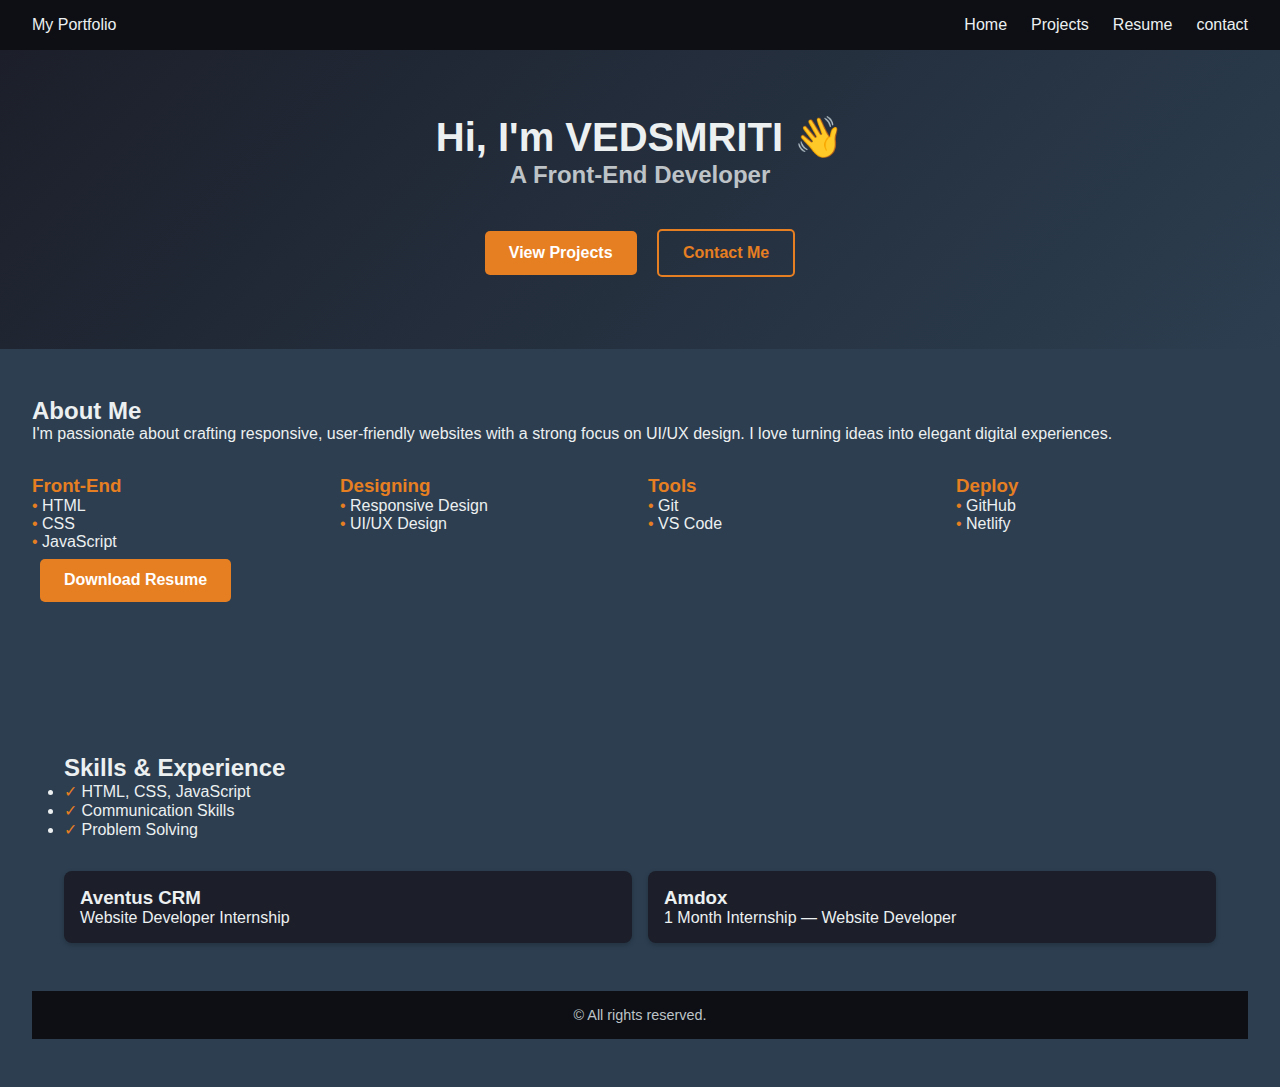
<file: index.html>
<!DOCTYPE html>
<html lang="en">
<head>
  <meta charset="UTF-8" />
  <meta name="viewport" content="width=device-width, initial-scale=1.0" />
  <title>VEDSMRITI Portfolio</title>
  <link rel="stylesheet" href="style.css" />
</head>
<body>
  <!-- Header -->
  <header>
  
    <nav class="navbar">
      <div class="logo">My Portfolio</div>
      <ul class="nav-links">
        <li><a href="index.html">Home</a></li>
        <li><a href="project.html">Projects</a></li>
        <li><a href="resume.html">Resume</a></li>
        <li><a href="contact.html">contact</a></li>
       
     </ul>
    </nav>
  </header>

  <!-- Hero Section -->
    <section id="home" class="hero">
     <h1>Hi, I'm VEDSMRITI 👋</h1>
    <h2>A Front-End Developer</h2>
    <div class="hero-buttons">
      <a href="project.html" class="btn primary">View Projects</a>
      <a href="contact.html" class="btn secondary">Contact Me</a>
      
    </div>
  </section>

  <!-- About Me -->
  <section id="about" class="about animate fade-in">

    <h2>About Me</h2>
    <p>
      I'm passionate about crafting responsive, user-friendly websites with a strong focus on UI/UX design. I love turning ideas into elegant digital experiences.
    </p>
    <div class="tools">
      <div>
        <h3>Front-End</h3>
        <ul>
          <li>HTML</li>
          <li>CSS</li>
          <li>JavaScript</li>
        </ul>
      </div>
      <div>
        <h3>Designing</h3>
        <ul>
          <li>Responsive Design</li>
          <li>UI/UX Design</li>
        </ul>
      </div>
      <div>
        <h3>Tools</h3>
        <ul>
          <li>Git</li>
          <li>VS Code</li>
        </ul>
      </div>
      <div>
        <h3>Deploy</h3>
        <ul>
          <li>GitHub</li>
          <li>Netlify</li>
        </ul>
      </div>
    </div>
    <a href="resume.pdf" class="btn primary">Download Resume</a>
  </section>

  <!-- Skills & Experience --><section id="skills" class="skills">
  

<section id="skills" class="skills animate slide-in">

    <h2>Skills & Experience</h2>
    <div class="skills-list">
      <ul>
        <li>HTML, CSS, JavaScript</li>
        <li>Communication Skills</li>
        <li>Problem Solving</li>
      </ul>
    </div>
    <div class="experience">
      <div class="card">
        <h3>Aventus CRM</h3>
        <p>Website Developer Internship</p>
      </div>
      <div class="card">
        <h3>Amdox</h3>
        <p>1 Month Internship — Website Developer</p>
      </div>
    </div>
  </section>

  <!-- Footer -->
 <footer>
    <p>© All rights reserved.</p>
  </footer>
<script>
  const observer = new IntersectionObserver((entries) => {
    entries.forEach(entry => {
      if (entry.isIntersecting) {
        entry.target.classList.add('visible');
      }
    });
  }, {
    threshold: 0.2
  });

  document.querySelectorAll('.animate').forEach(el => observer.observe(el));
</script>
</body>
</html>
</file>
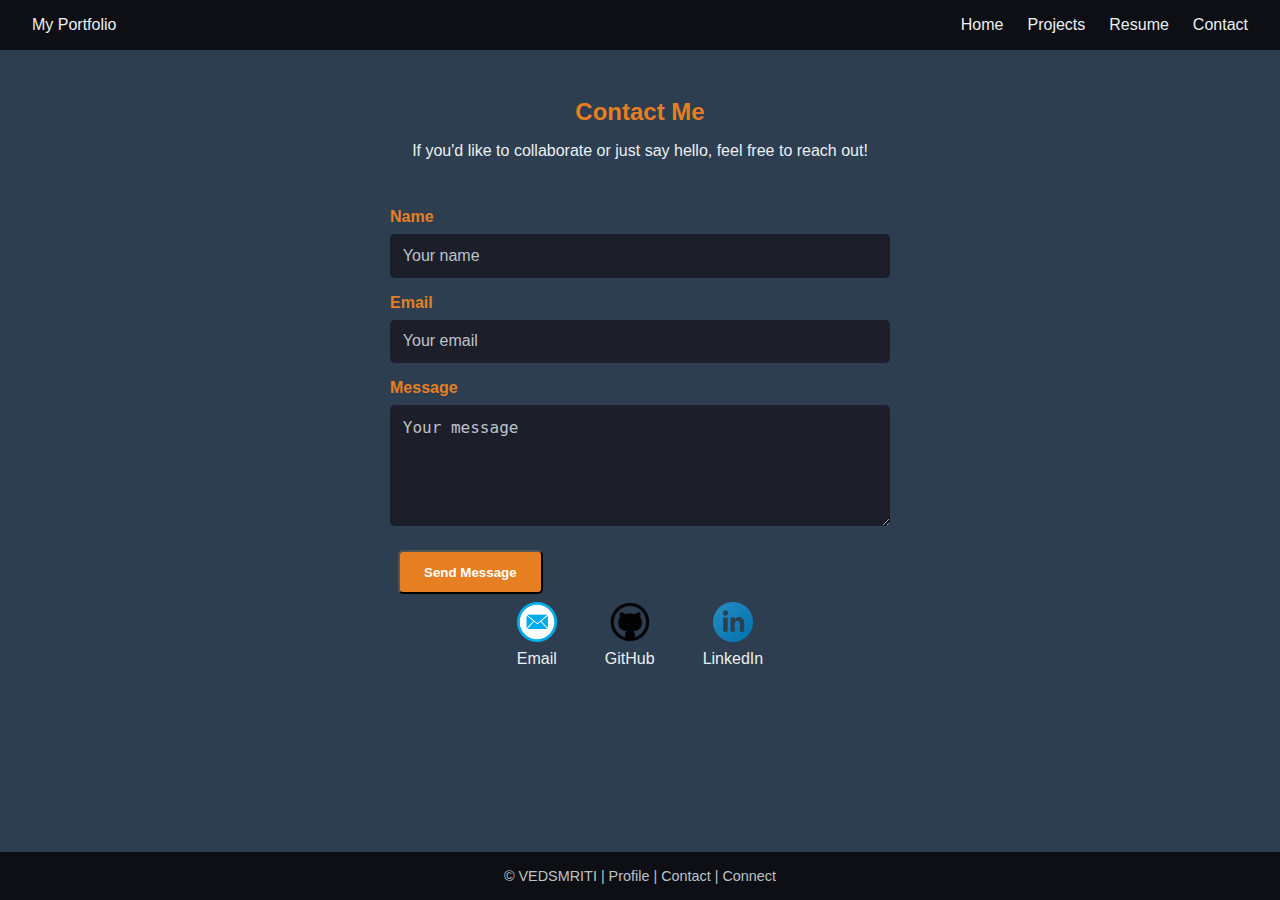
<file: contact.html>
<!DOCTYPE html>
<html lang="en">
<head>
  <meta charset="UTF-8">
  <meta name="viewport" content="width=device-width, initial-scale=1.0">
  <title>Contact - VEDSMRITI</title>
  <link rel="stylesheet" href="style.css">
  <link rel="icon" href="favicon.ico">
</head>
<body>
  <!-- Header -->
  <header>
    <nav class="navbar">
      <div class="logo">My Portfolio</div>
      <ul class="nav-links">
        <li><a href="index.html">Home</a></li>
        <li><a href="project.html">Projects</a></li>
        <li><a href="resume.html">Resume</a></li>
        <li><a href="contact.html" class="active">Contact</a></li>
        
      </ul>
    </nav>
  </header>

  <!-- Contact Section -->
  <section id="contact" class="contact animate">
    <h2>Contact Me</h2>
    <p>If you'd like to collaborate or just say hello, feel free to reach out!</p>

    <div class="contact-wrapper">
      <!-- Contact Form -->
      <form class="contact-form" method="POST" netlify action="thank-you.html">
        <label for="name">Name</label>
        <input type="text" id="name" name="name" placeholder="Your name" required>

        <label for="email">Email</label>
        <input type="email" id="email" name="email" placeholder="Your email" required>

        <label for="message">Message</label>
        <textarea id="message" name="message" rows="5" placeholder="Your message" required></textarea>

        <button type="submit" class="btn primary">Send Message</button>

        <!-- Contact Icons -->
        <div class="contact-icons animate">
          <a href="mailto:nairvedsmriti@gmail.com" class="icon-block" target="_blank">
            <img src="email.png" alt="Email Logo">
            <p>Email</p>
          </a>
          <a href="https://github.com/Vedsmriti" class="icon-block" target="_blank">
            <img src="github.png" alt="GitHub Logo">
            <p>GitHub</p>
          </a>
          <a href="https://www.linkedin.com/in/vedsmriti-nair-215257287" class="icon-block" target="_blank">
            <img src="linkedin.png" alt="LinkedIn Logo">
            <p>LinkedIn</p>
          </a>
        </div>
      </form>
    </div>
  </section>

  <!-- Footer -->
  <footer>
    <p>© VEDSMRITI | Profile | Contact | Connect</p>
  </footer>

  <!-- Scripts -->
  <script>
    // Scroll Animation
    const observer = new IntersectionObserver((entries) => {
      entries.forEach(entry => {
        if (entry.isIntersecting) {
          entry.target.classList.add('visible');
        }
      });
    }, { threshold: 0.2 });

    document.querySelectorAll('.animate').forEach(el => observer.observe(el));
  </script>
</body>
</html>
</file>
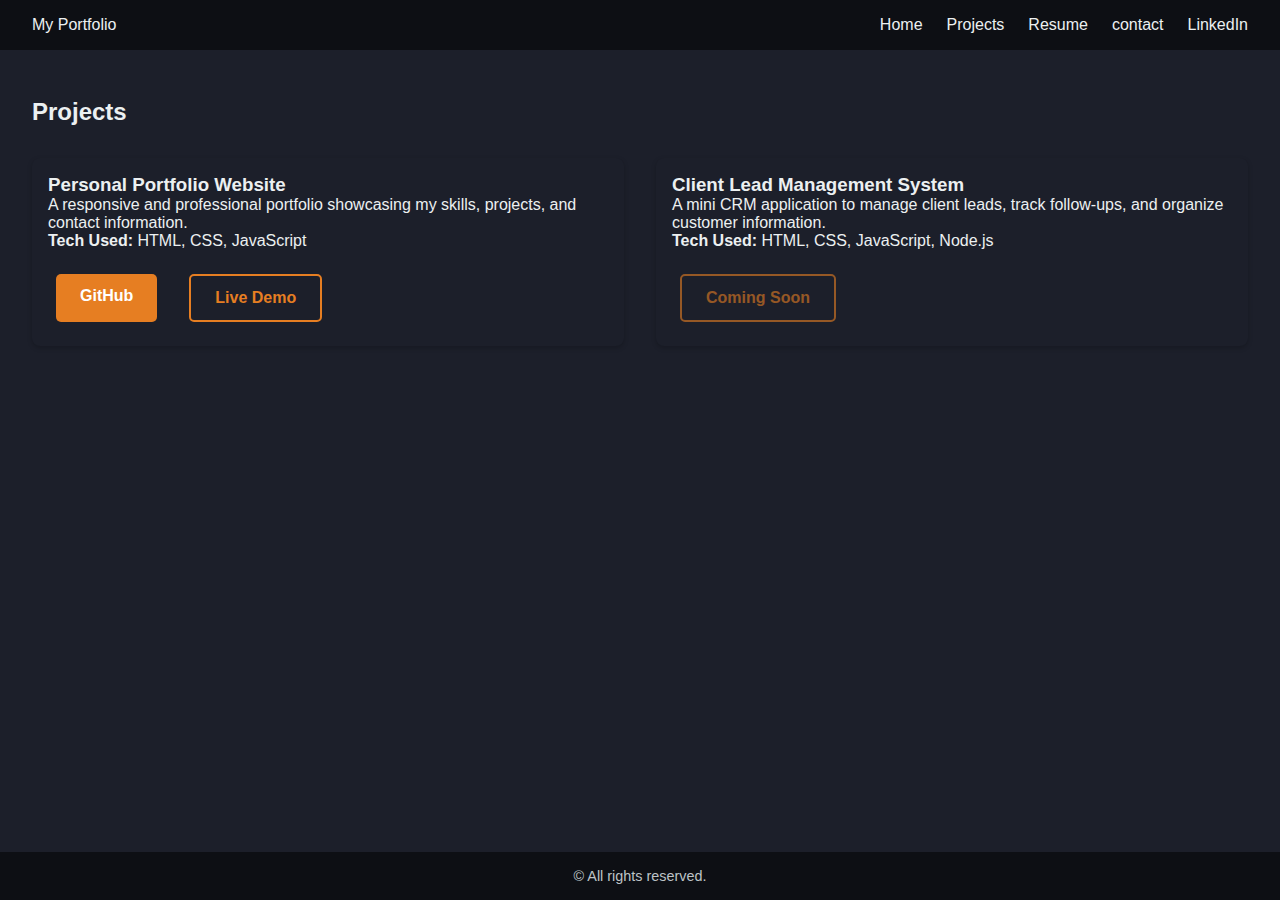
<file: project.html>
<!DOCTYPE html>
<html lang="en">
<head>
  <meta charset="UTF-8" />
  <meta name="viewport" content="width=device-width, initial-scale=1.0" />
  <title>Projects — VEDSMRITI</title>
  <link rel="stylesheet" href="style.css" />
</head>
<body>
  <!-- Header -->
  <header>
    <nav class="navbar">
      <div class="logo">My Portfolio</div>
      <ul class="nav-links">
        <li><a href="index.html">Home</a></li>
        <li><a href="projects.html">Projects</a></li>
        <li><a href="resume.html">Resume</a></li>
        <li><a href="contact.html">contact</a></li>
       <li><a href="https://linkedin.com">LinkedIn</a></li>
      </ul>
    </nav>
  </header>

  <!-- Projects Section -->
  <section id="projects" class="projects">
    <h2>Projects</h2>
    <div class="project-grid">
      <!-- Project 1 -->
      <div class="card">
        <h3>Personal Portfolio Website</h3>
        <p>A responsive and professional portfolio showcasing my skills, projects, and contact information.</p>
        <p><strong>Tech Used:</strong> HTML, CSS, JavaScript</p>
        <div class="project-buttons">
          <a href="https://github.com/yourusername/portfolio" class="btn primary" target="_blank">GitHub</a>
          <a href="https://yourportfolio.netlify.app" class="btn secondary" target="_blank">Live Demo</a>
        </div>
      </div>

      <!-- Project 2 -->
      <div class="card">
        <h3>Client Lead Management System</h3>
        <p>A mini CRM application to manage client leads, track follow-ups, and organize customer information.</p>
        <p><strong>Tech Used:</strong> HTML, CSS, JavaScript, Node.js</p>
        <div class="project-buttons">
          <span class="btn secondary disabled">Coming Soon</span>
        </div>
      </div>
    </div>
  </section>

  <!-- Footer -->
  <footer>
    <p>© All rights reserved.</p>
  </footer>

</body>
</html>
</file>
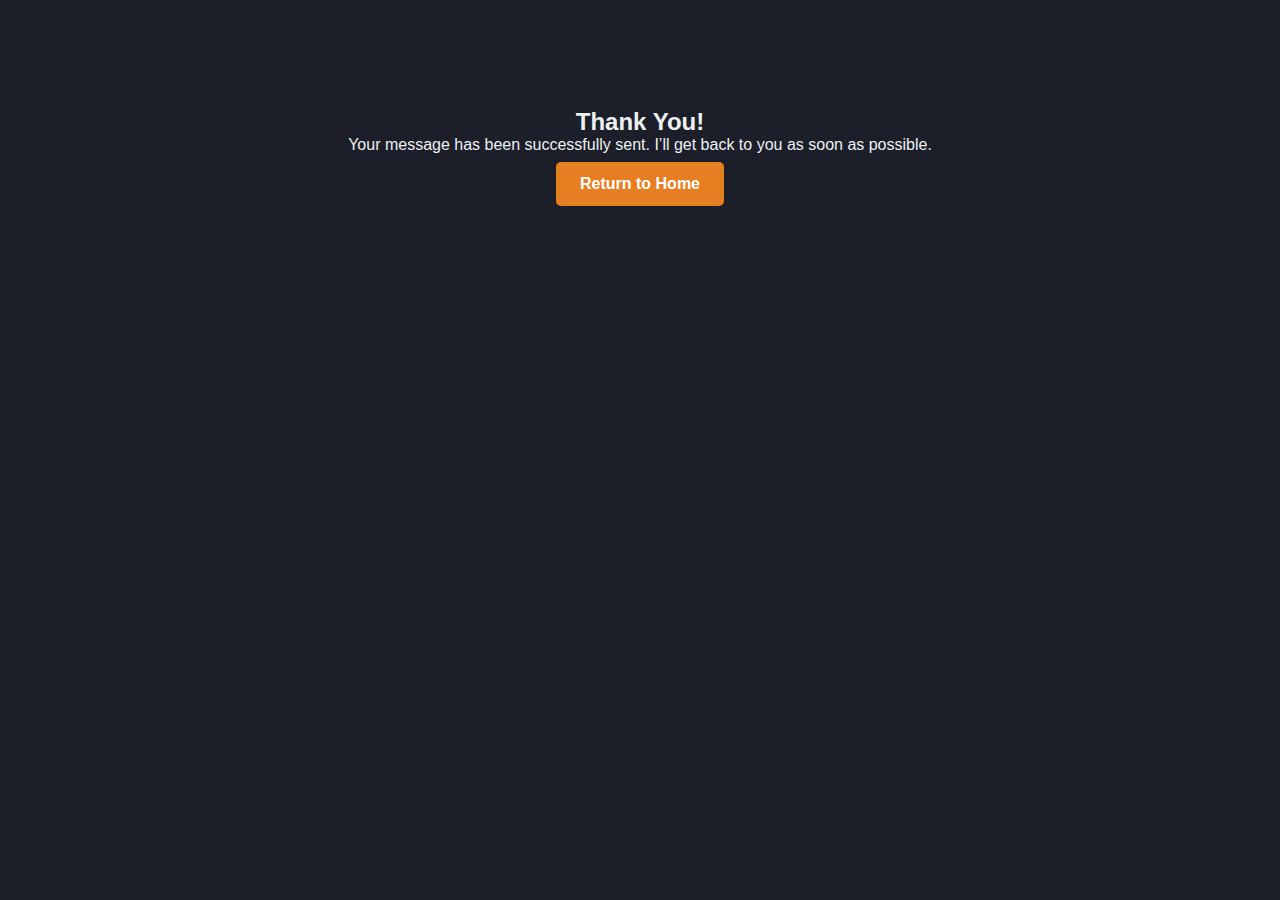
<file: thank-you.html>
<!DOCTYPE html>
<html lang="en">
<head>
  <meta charset="UTF-8">
  <meta name="viewport" content="width=device-width, initial-scale=1" />
  <title>Thank You- Sulfath</title>
  <link rel="stylesheet" href="style.css">
</head>
<body>
  <section class="section contact-card fade-in">
    <div class="container"style="text-align:center; padding:60px 20px;">
      <h2>Thank You!</h2>
      <p class="thank-text">Your message has been successfully sent. I’ll get back to you as soon as possible.</p>
      <a href="index.html" class="btn primary">Return to Home</a>
    </div>
  </section>
</body>
</html>
</file>
<file: style.css>
/* Reset & Base */
* {
  margin: 0;
  padding: 0;
  box-sizing: border-box;
}
body {
  font-family: 'Segoe UI', sans-serif;
  background-color: #1c1f2a;
  color: #ecf0f1;
  display: flex;
  flex-direction: column;
  min-height: 100vh;
}

/* Header */
header {
  background-color: #0d0f14;
  padding: 1rem 2rem;
  position: sticky;
  top: 0;
  z-index: 1000;
}
.navbar {
  display: flex;
  justify-content: space-between;
  align-items: center;
}
.nav-links {
  list-style: none;
  display: flex;
  gap: 1.5rem;
}
.nav-links a {
  color: #ecf0f1;
  text-decoration: none;
  font-weight: 500;
  transition: color 0.3s ease;
}
.nav-links a:hover {
  color: #e67e22;
}

/* Hero */
.hero {
  text-align: center;
  padding: 4rem 2rem;
  background: linear-gradient(135deg, #1c1f2a, #2c3e50);
}
.hero h1 {
  font-size: 2.5rem;
}
.hero h2 {
  font-size: 1.5rem;
  color: #bdc3c7;
}
.hero-buttons {
  margin-top: 2rem;
}
.btn {
  padding: 0.8rem 1.5rem;
  margin: 0.5rem;
  border-radius: 5px;
  text-decoration: none;
  font-weight: bold;
  display: inline-block;
}
.primary {
  background-color: #e67e22;
  color: #fff;
}
.secondary {
  border: 2px solid #e67e22;
  color: #e67e22;
}

/* Sections */
section {
  padding: 3rem 2rem;
}
.about, .skills {
  background-color: #2c3e50;
  margin-bottom: auto;
}
.tools {
  display: grid;
  grid-template-columns: repeat(auto-fit, minmax(150px, 1fr));
  gap: 1rem;
  margin-top: 2rem;
}
.tools h3 {
  color: #e67e22;
}
.tools ul {
  list-style: none;
  padding-left: 0;
}
.tools li::before {
  content: "• ";
  color: #e67e22;
}
.skills-list li::before {
  content: "✓ ";
  color: #e67e22;
}
.experience {
  display: flex;
  flex-wrap: wrap;
  gap: 1rem;
  margin-top: 2rem;
}
.card {
  background-color: #1c1f2a;
  padding: 1rem;
  border-radius: 8px;
  box-shadow: 0 2px 5px rgba(0,0,0,0.2);
  flex: 1;
  min-width: 200px;
}

/* Sticky Footer */
footer {
  background-color: #0d0f14;
  text-align: center;
  padding: 1rem;
  font-size: 0.9rem;
  color: #bdc3c7;
  margin-top: auto;
}
footer a {
  color: #e67e22;
  text-decoration: none;
}



.projects {
  padding: 3rem 2rem;
  background-color: #1c1f2a;
}

.project-grid {
  display: flex;
  flex-wrap: wrap;
  gap: 2rem;
  margin-top: 2rem;
}

.project-buttons {
  margin-top: 1rem;
  display: flex;
  gap: 1rem;
}

.disabled {
  opacity: 0.6;
  pointer-events: none;
}


.contact {
  padding: 3rem 2rem;
  background-color: #2c3e50; /* dark section background */
  flex-grow: 1;
  text-align: center;
}

.contact h2 {
  color: #e67e22; /* orange accent */
  margin-bottom: 1rem;
}

.contact p {
  color: #ecf0f1;
  margin-bottom: 2rem;
}

/* Wrapper for form + icons */
.contact-wrapper {
  display: flex;
  flex-wrap: wrap;
  gap: 2rem;
  justify-content: center;
  align-items: flex-start;
}

/* ===== Contact Form ===== */
.contact-form {
  flex: 1 1 300px;
  max-width: 500px;
  display: flex;
  flex-direction: column;
  text-align: left;
}

.contact-form label {
  margin-top: 1rem;
  margin-bottom: 0.5rem;
  font-weight: bold;
  color: #e67e22;
}

.contact-form input,
.contact-form textarea {
  padding: 0.8rem;
  border: none;
  border-radius: 5px;
  background-color: #1c1f2a;
  color: #ecf0f1;
  font-size: 1rem;
}

.contact-form input::placeholder,
.contact-form textarea::placeholder {
  color: #bdc3c7;
}

.contact-form button {
  margin-top: 1.5rem;
  align-self: flex-start;
}

/* ===== Contact Icons ===== */
.contact-icons {
  flex: 1 1 200px;
  display: flex;
  justify-content: center;
  gap: 3rem;
  flex-wrap: wrap;
}

.icon-block {
  display: flex;
  flex-direction: column;
  align-items: center;
  text-decoration: none;
  color: #00ffff; /* bright cyan */
  transition: transform 0.3s ease, color 0.3s ease;
}

.icon-block img {
  width: 40px;
  height: 40px;
  margin-bottom: 0.5rem;
}

.icon-block:hover {
  transform: scale(1.1);
  color: #e67e22; /* orange hover accent */
}

/* ===== Scroll Animations ===== */
.animate {
  opacity: 0;
  transform: translateY(20px);
  transition: opacity 0.8s ease, transform 0.8s ease;
}

.animate.visible {
  opacity: 1;
  transform: translateY(0);
}

.fade-in.visible {
  opacity: 1;
  transform: none;
}

.slide-in.visible {
  opacity: 1;
  transform: translateX(0);
}
</file>
